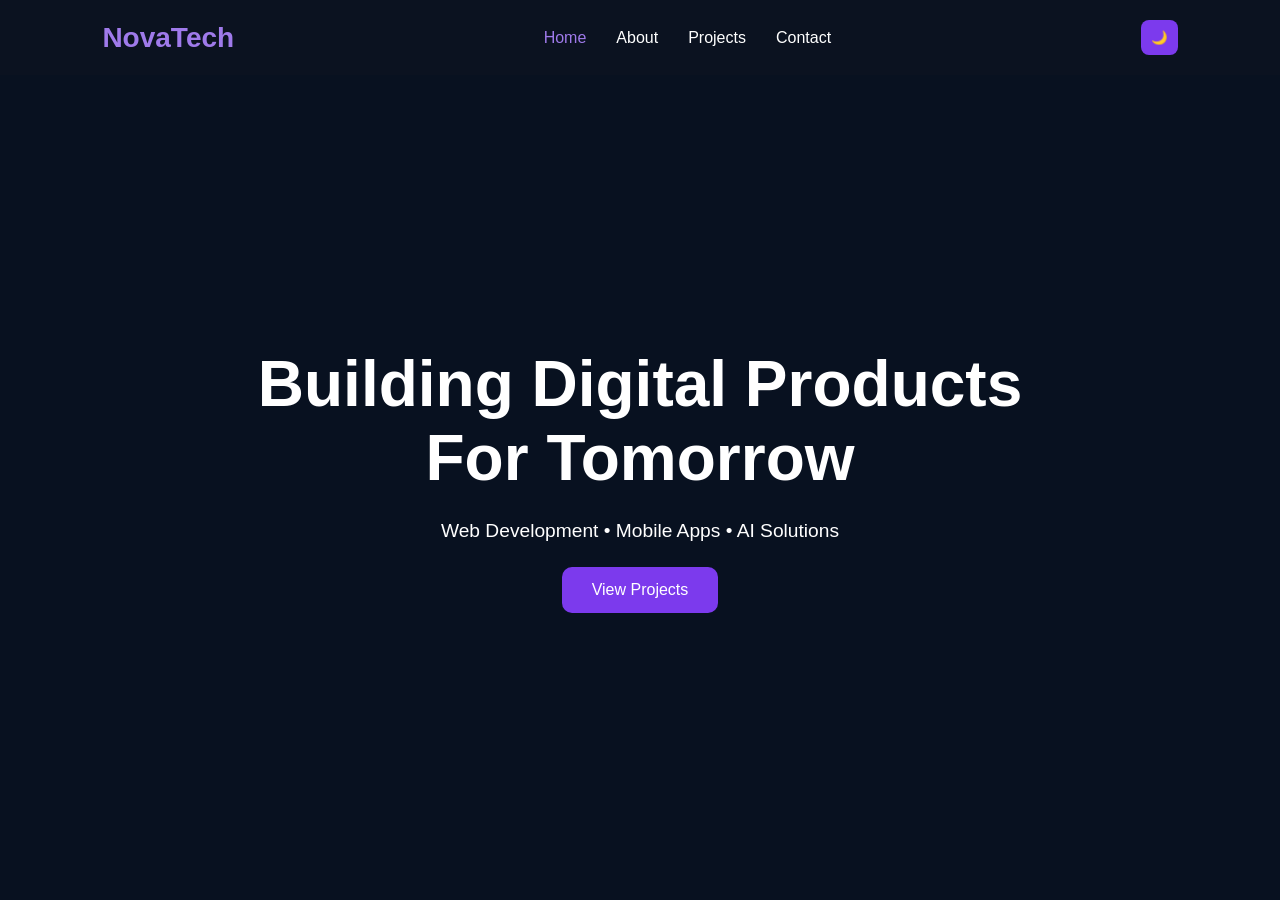
<file: index.html>
<!DOCTYPE html>
<html lang="en">
<head>
<meta charset="UTF-8">
<meta name="viewport" content="width=device-width, initial-scale=1.0">
<title>NovaTech | Home</title>
<link rel="stylesheet" href="style.css">
</head>
<body>

<nav>
    <div class="logo">NovaTech</div>

    <ul>
        <li><a href="index.html" class="active">Home</a></li>
        <li><a href="about.html">About</a></li>
        <li><a href="projects.html">Projects</a></li>
        <li><a href="contact.html">Contact</a></li>
    </ul>

    <button id="themeBtn">🌙</button>
</nav>

<section class="hero">
    <div class="hero-text">
        <h1>Building Digital Products For Tomorrow</h1>

        <p>
            Web Development • Mobile Apps • AI Solutions
        </p>

        <a href="projects.html" class="btn">
            View Projects
        </a>
    </div>
</section>

<script src="script.js"></script>
</body>
</html>
</file>
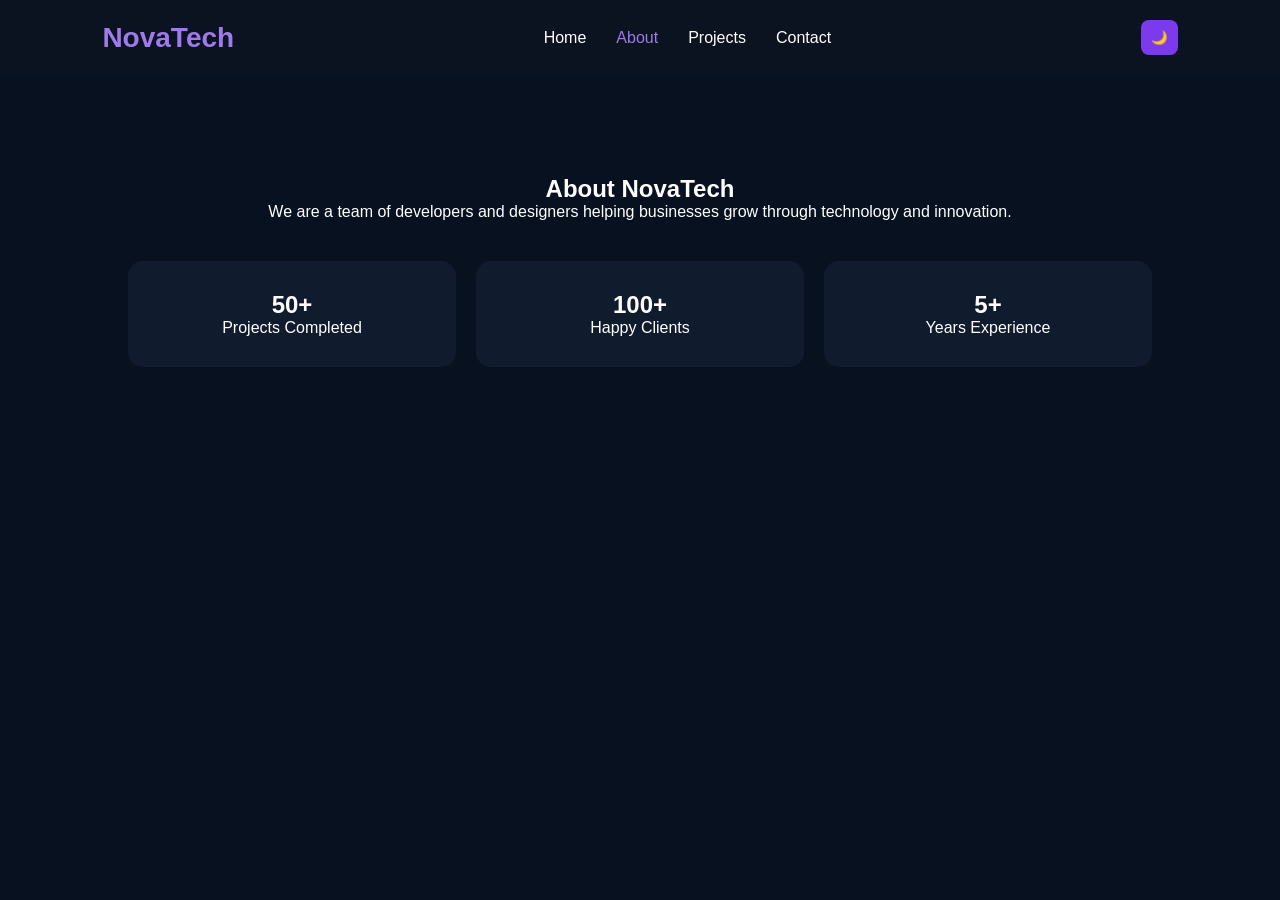
<file: about.html>
<!DOCTYPE html>
<html lang="en">
<head>
<meta charset="UTF-8">
<title>NovaTech | About</title>
<link rel="stylesheet" href="style.css">
</head>

<body>

<nav>
<div class="logo">NovaTech</div>

<ul>
<li><a href="index.html">Home</a></li>
<li><a href="about.html" class="active">About</a></li>
<li><a href="projects.html">Projects</a></li>
<li><a href="contact.html">Contact</a></li>
</ul>

<button id="themeBtn">🌙</button>
</nav>

<section class="page">

<h1>About NovaTech</h1>

<p>
We are a team of developers and designers helping businesses
grow through technology and innovation.
</p>

<div class="stats">

<div class="stat-card">
<h2>50+</h2>
<p>Projects Completed</p>
</div>

<div class="stat-card">
<h2>100+</h2>
<p>Happy Clients</p>
</div>

<div class="stat-card">
<h2>5+</h2>
<p>Years Experience</p>
</div>

</div>

</section>

<script src="script.js"></script>

</body>
</html>
</file>
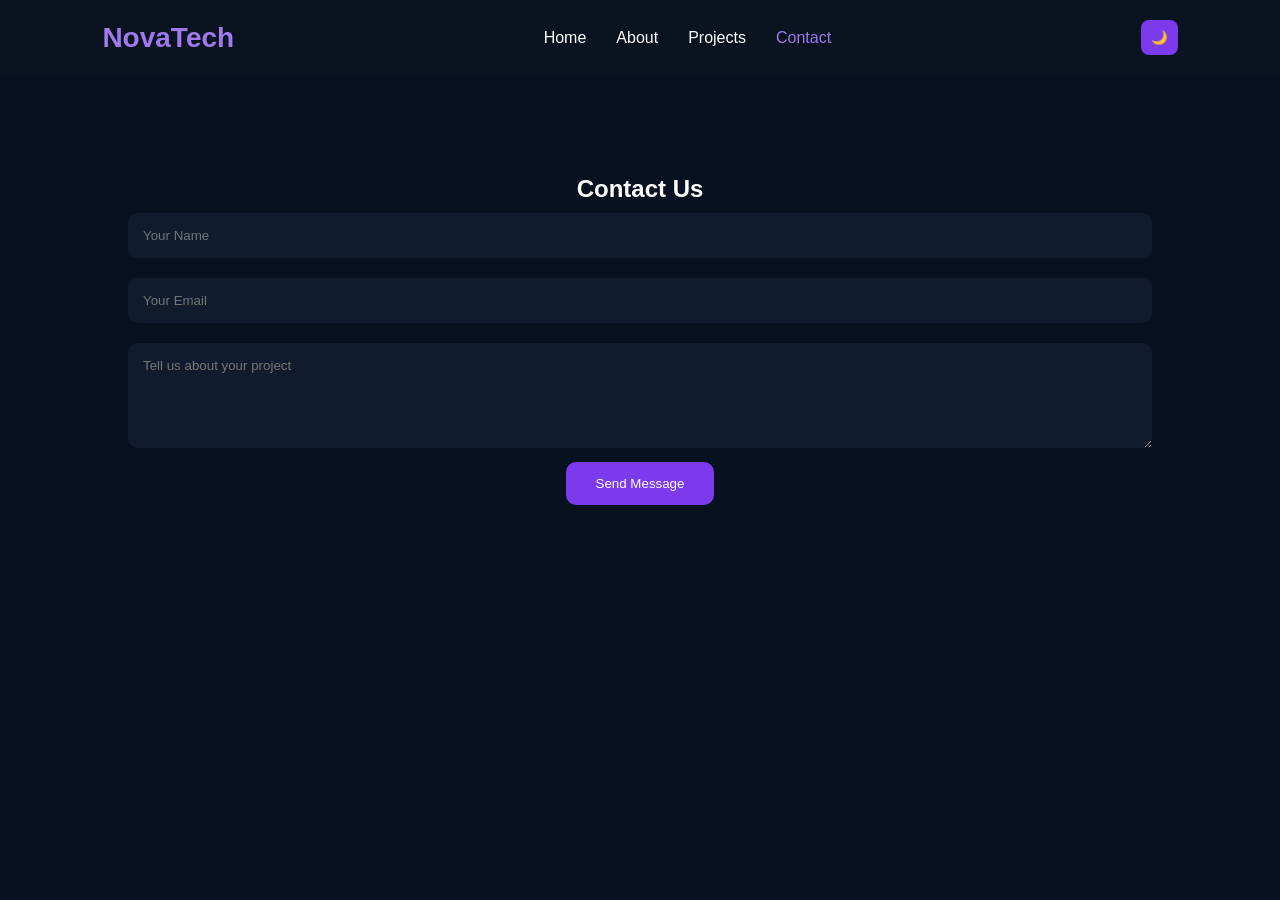
<file: contact.html>
<!DOCTYPE html>
<html lang="en">
<head>
<meta charset="UTF-8">
<title>NovaTech | Contact</title>
<link rel="stylesheet" href="style.css">
</head>

<body>

<nav>
<div class="logo">NovaTech</div>

<ul>
<li><a href="index.html">Home</a></li>
<li><a href="about.html">About</a></li>
<li><a href="projects.html">Projects</a></li>
<li><a href="contact.html" class="active">Contact</a></li>
</ul>

<button id="themeBtn">🌙</button>
</nav>

<section class="page">

<h1>Contact Us</h1>

<form>

<input type="text" placeholder="Your Name">

<input type="email" placeholder="Your Email">

<textarea rows="5"
placeholder="Tell us about your project">
</textarea>

<button class="btn">
Send Message
</button>

</form>

</section>

<script src="script.js"></script>

</body>
</html>
</file>
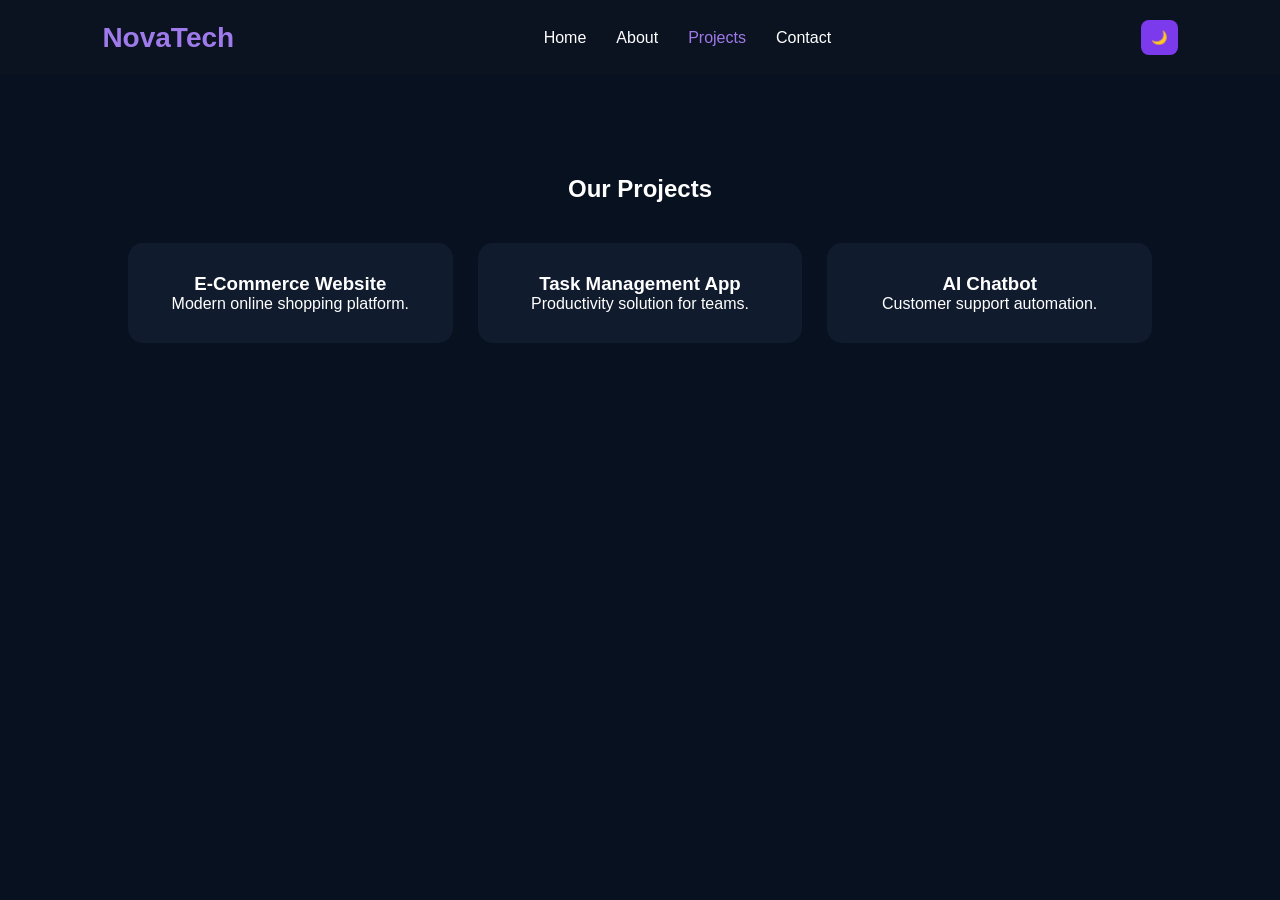
<file: projects.html>
<!DOCTYPE html>
<html lang="en">

<head>
    <meta charset="UTF-8">
    <title>NovaTech | Projects</title>
    <link rel="stylesheet" href="style.css">
</head>

<body>

    <nav>
        <div class="logo">NovaTech</div>

        <ul>
            <li><a href="index.html">Home</a></li>
            <li><a href="about.html">About</a></li>
            <li><a href="projects.html" class="active">Projects</a></li>
            <li><a href="contact.html">Contact</a></li>
        </ul>

        <button id="themeBtn">🌙</button>
    </nav>

    <section class="page">

        <h1>Our Projects</h1>

        <div class="cards">

            <div class="card">
                <h3>E-Commerce Website</h3>
                <p>Modern online shopping platform.</p>
            </div>

            <div class="card">
                <h3>Task Management App</h3>
                <p>Productivity solution for teams.</p>
            </div>

            <div class="card">
                <h3>AI Chatbot</h3>
                <p>Customer support automation.</p>
            </div>

        </div>

    </section>

    <script src="script.js"></script>

</body>

</html>
</file>
<file: style.css>
* {
    margin: 0;
    padding: 0;
    box-sizing: border-box;
    font-family: 'Segoe UI', sans-serif;
}

:root {
    --bg: #081120;
    --card: #101b2d;
    --text: #ffffff;
    --primary: #7c3aed;
}

.light {
    --bg: #ffffff;
    --card: #f3f4f6;
    --text: #111827;
}

body {
    background: var(--bg);
    color: var(--text);
    transition: .4s;
}

nav {
    display: flex;
    justify-content: space-between;
    align-items: center;
    padding: 20px 8%;
    background: #0b1220;
    position: sticky;
    top: 0;
    z-index: 100;
}

.logo {
    font-size: 28px;
    font-weight: bold;
    color: #9f7aea;
}

ul {
    display: flex;
    gap: 30px;
    list-style: none;
}

a {
    text-decoration: none;
    color: white;
}

.active {
    color: #9f7aea;
}

.hero {
    height: 90vh;
    display: flex;
    justify-content: center;
    align-items: center;
    text-align: center;
    padding: 20px;
}

.hero h1 {
    font-size: 4rem;
    max-width: 800px;
    margin: auto;
    animation: slideUp 1s;
}

.hero p {
    margin: 25px 0;
    font-size: 1.2rem;
}

.btn {
    display: inline-block;
    padding: 14px 30px;
    background: #7c3aed;
    color: white;
    border: none;
    border-radius: 10px;
    cursor: pointer;
}

.page {
    padding: 100px 10%;
    text-align: center;
}

.cards {
    display: grid;
    grid-template-columns: repeat(auto-fit, minmax(250px, 1fr));
    gap: 25px;
    margin-top: 40px;
}

.card,
.stat-card {
    background: var(--card);
    padding: 30px;
    border-radius: 15px;
    transition: .4s;
}

.card:hover,
.stat-card:hover {
    transform: translateY(-10px);
}

.stats {
    display: grid;
    grid-template-columns: repeat(auto-fit, minmax(220px, 1fr));
    gap: 20px;
    margin-top: 40px;
}

input,
textarea {
    width: 100%;
    padding: 15px;
    margin: 10px 0;
    border: none;
    border-radius: 10px;
    background: var(--card);
    color: var(--text);
}

#themeBtn {
    padding: 10px;
    border: none;
    border-radius: 8px;
    cursor: pointer;
    background: #7c3aed;
    color: white;
}

@keyframes slideUp {
    from {
        opacity: 0;
        transform: translateY(50px);
    }

    to {
        opacity: 1;
        transform: translateY(0);
    }
}
</file>
